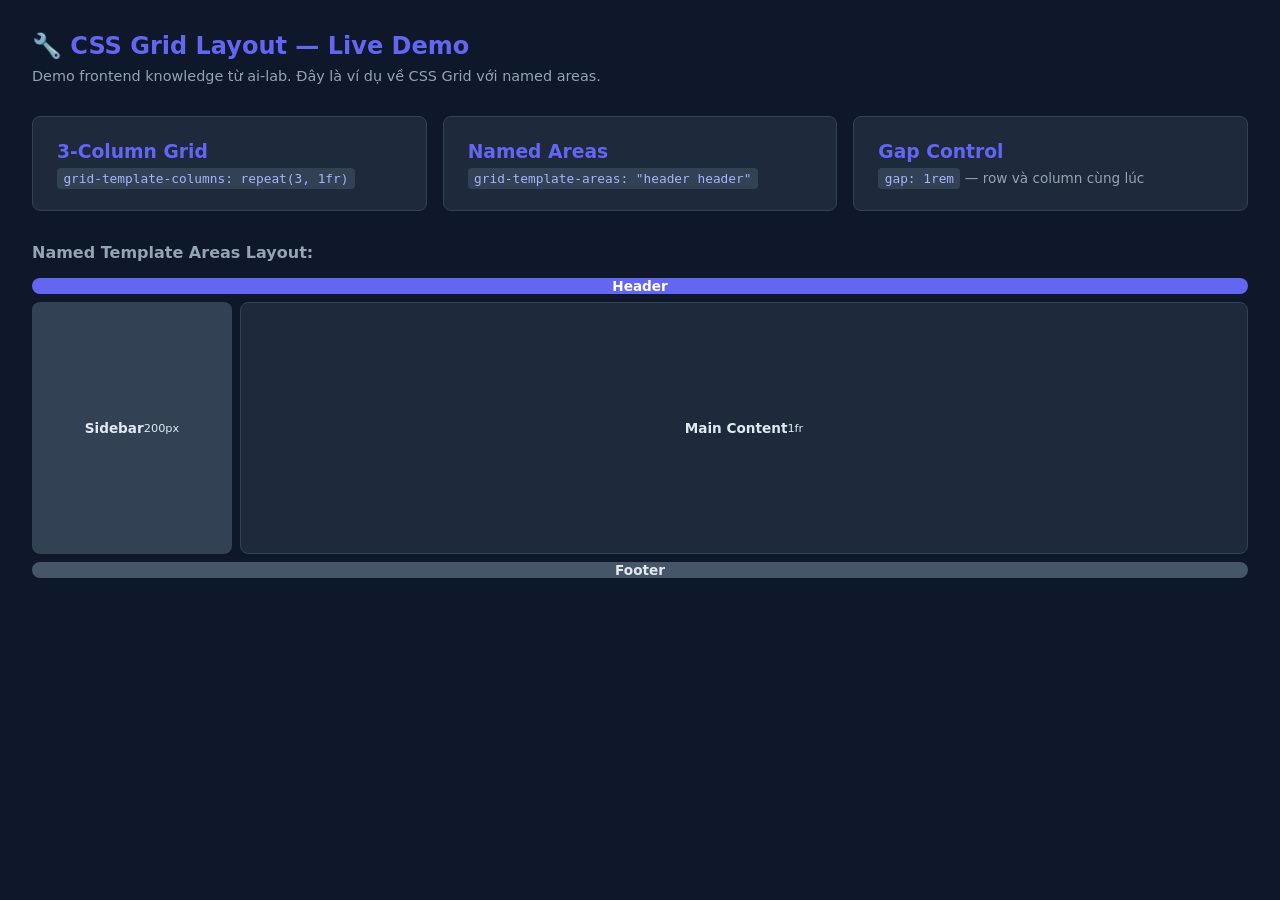
<file: ai-lab/demo-engine/src/DemoEngine.API/Demos/Frontend/css-grid-layout.html>
<!DOCTYPE html>
<html lang="en">
<head>
<meta charset="UTF-8">
<meta name="viewport" content="width=device-width, initial-scale=1.0">
<title>CSS Grid Layout — Demo</title>
<style>
  * { box-sizing: border-box; margin: 0; padding: 0; }
  body { font-family: system-ui, sans-serif; background: #0f172a; color: #e2e8f0; padding: 2rem; min-height: 100vh; }
  h1 { color: #6366f1; margin-bottom: 0.5rem; font-size: 1.5rem; }
  p { color: #94a3b8; margin-bottom: 2rem; font-size: 0.9rem; }
  .demo-grid { display: grid; grid-template-columns: repeat(3, 1fr); gap: 1rem; margin-bottom: 2rem; }
  .card { background: #1e293b; border: 1px solid #334155; border-radius: 0.5rem; padding: 1.5rem; }
  .card h3 { color: #6366f1; margin-bottom: 0.5rem; }
  .card p { color: #94a3b8; font-size: 0.85rem; margin: 0; }
  .layout-demo { display: grid; grid-template-areas: "header header" "sidebar main" "footer footer"; grid-template-columns: 200px 1fr; grid-template-rows: auto 1fr auto; gap: 0.5rem; height: 300px; }
  .area { border-radius: 0.5rem; display: flex; align-items: center; justify-content: center; font-weight: 600; font-size: 0.85rem; }
  .header { grid-area: header; background: #6366f1; color: white; }
  .sidebar { grid-area: sidebar; background: #334155; }
  .main { grid-area: main; background: #1e293b; border: 1px solid #334155; }
  .footer { grid-area: footer; background: #475569; }
  code { background: #334155; padding: 0.2rem 0.4rem; border-radius: 0.25rem; font-size: 0.8rem; color: #a5b4fc; }
</style>
</head>
<body>
  <h1>🔧 CSS Grid Layout — Live Demo</h1>
  <p>Demo frontend knowledge từ ai-lab. Đây là ví dụ về CSS Grid với named areas.</p>

  <div class="demo-grid">
    <div class="card">
      <h3>3-Column Grid</h3>
      <p><code>grid-template-columns: repeat(3, 1fr)</code></p>
    </div>
    <div class="card">
      <h3>Named Areas</h3>
      <p><code>grid-template-areas: "header header"</code></p>
    </div>
    <div class="card">
      <h3>Gap Control</h3>
      <p><code>gap: 1rem</code> — row và column cùng lúc</p>
    </div>
  </div>

  <h2 style="color:#94a3b8; margin-bottom:1rem; font-size:1rem;">Named Template Areas Layout:</h2>
  <div class="layout-demo">
    <div class="area header">Header</div>
    <div class="area sidebar">Sidebar<br><small style="font-weight:400">200px</small></div>
    <div class="area main">Main Content<br><small style="font-weight:400">1fr</small></div>
    <div class="area footer">Footer</div>
  </div>
</body>
</html>
</file>
